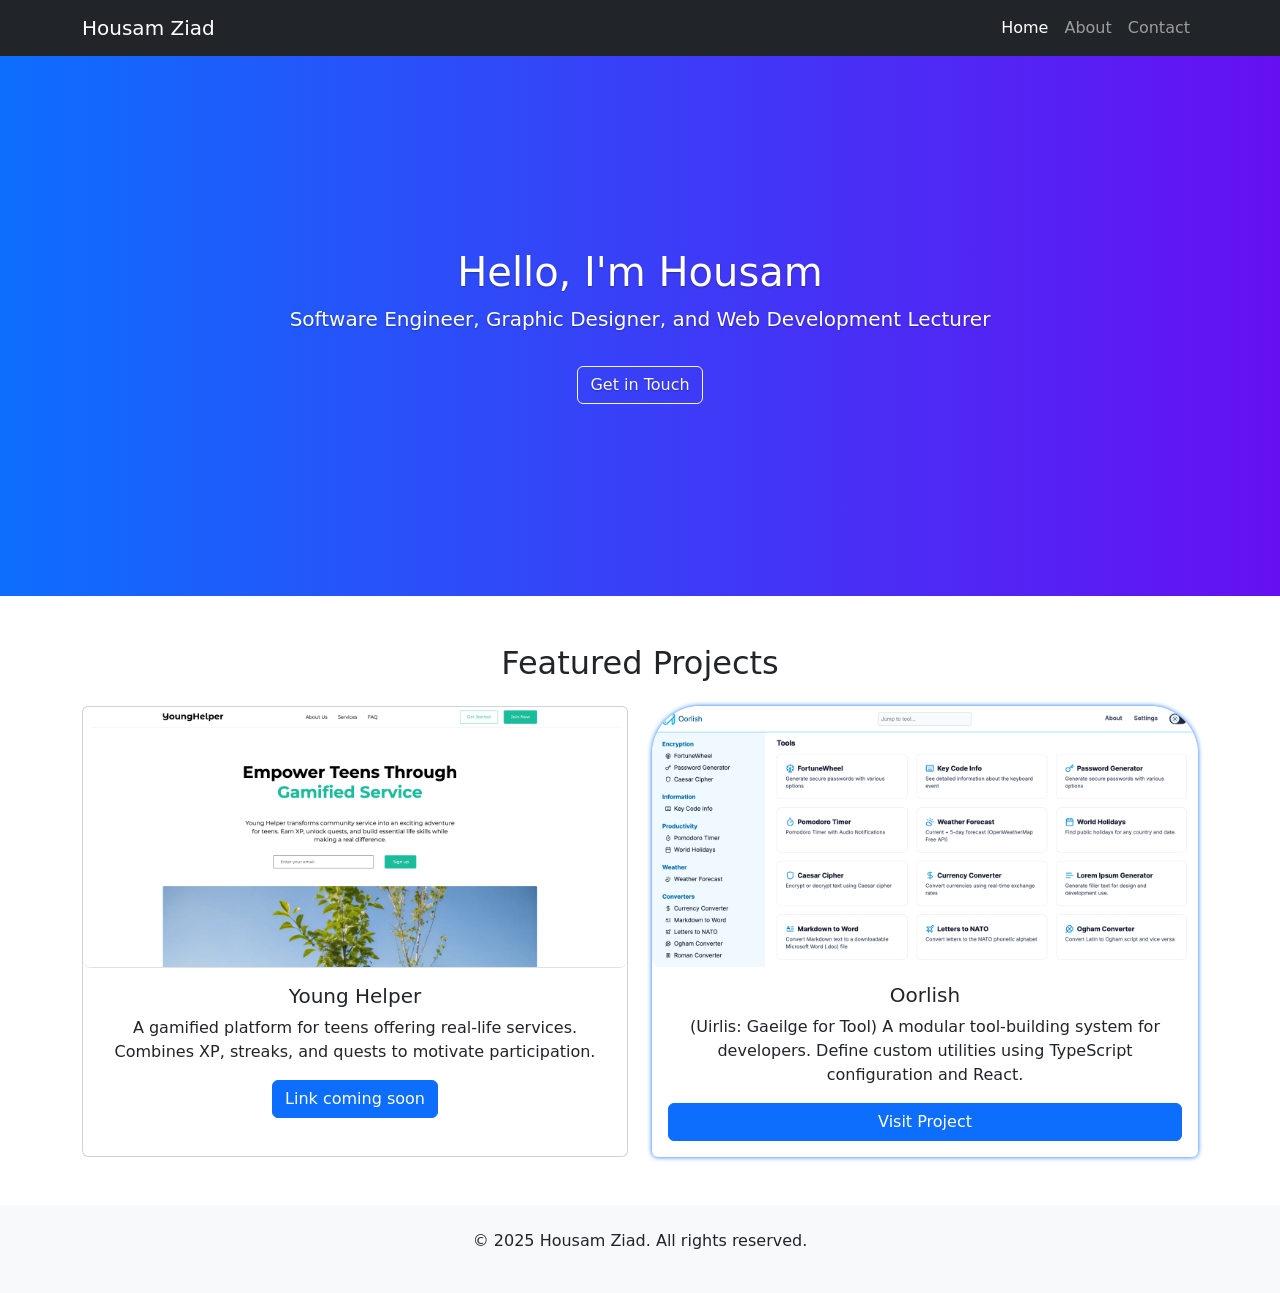
<file: code/index.html>
<!DOCTYPE html>
<html lang="en">
<head>
  <meta charset="UTF-8">
  <title>Housam Ziad | Web Designer & Lecturer</title>
  <meta name="viewport" content="width=device-width, initial-scale=1">
  <meta name="description" content="">
      <link href="https://cdn.jsdelivr.net/npm/bootstrap@5.0.2/dist/css/bootstrap.min.css" rel="stylesheet" integrity="sha384-EVSTQN3/azprG1Anm3QDgpJLIm9Nao0Yz1ztcQTwFspd3yD65VohhpuuCOmLASjC" crossorigin="anonymous">
    <link rel="stylesheet" href="css/style.css">
</head>
<body>
  <nav class="navbar navbar-expand-lg navbar-dark bg-dark">
    <div class="container">
      <a class="navbar-brand" href="index.html">Housam Ziad</a>
      <button class="navbar-toggler" type="button" data-bs-toggle="collapse" data-bs-target="#navbarNav">
        <span class="navbar-toggler-icon"></span>
      </button>
      <div class="collapse navbar-collapse" id="navbarNav">
        <ul class="navbar-nav ms-auto">
          <li class="nav-item"><a class="nav-link active" href="index.html">Home</a></li>
          <li class="nav-item"><a class="nav-link" href="about.html">About</a></li>
          <li class="nav-item"><a class="nav-link" href="contact.html">Contact</a></li>
        </ul>
      </div>
    </div>
  </nav>

  <header class="hero text-white text-center d-flex align-items-center justify-content-center">
    <div>
      <h1>Hello, I'm Housam</h1>
      <p class="lead">Software Engineer, Graphic Designer, and Web Development Lecturer</p>
      <a href="contact.html" class="btn btn-outline-light mt-3">Get in Touch</a>
    </div>
  </header>

  <div class="container my-5">
    <div>
      <p class="mb-4 text-center h2">Featured Projects</p>
      <div class="row g-4">
        <div class="col-md-6">
            <div class="card h-100 text-center">
            <img src="images/younghelpers.png" class="card-img-top border-bottom" alt="Young Helper Project" style="border-top-left-radius: 3rem; border-top-right-radius: 3rem;">
            <div class="card-body">
              <h5 class="card-title">Young Helper</h5>
              <p class="card-text">A gamified platform for teens offering real-life services. Combines XP, streaks, and quests to motivate participation.</p>
              <a href="https://younghelperss.com" class="btn btn-primary">Link coming soon</a>
            </div>
          </div>
        </div>
        <div class="col-md-6">
          <div class="card h-100 border-0 text-center" style="border-top-left-radius: 3rem; border-top-right-radius: 3rem; box-shadow: 0px 0px 5px #0d6efd;">
            <img src="images/oorlish.png" class="card-img-top" alt="Oorlish Project" style="border-top-left-radius: 3rem; border-top-right-radius: 3rem;">
            <div class="card-body">
              <h5 class="card-title">Oorlish</h5>
              <p class="card-text">(Uirlis: Gaeilge for Tool) A modular tool-building system for developers. Define custom utilities using TypeScript configuration and React.</p>
              <a href="https://oorlish.netlify.app" class="btn btn-primary w-100" target="_blank">Visit Project</a>
            </div>
          </div>
        </div>
      </div>
    </div>
  </div>

  <footer class="text-center p-4 bg-light mt-5">
    <p>&copy; 2025 Housam Ziad. All rights reserved.</p>
  </footer>

  <script src="https://cdn.jsdelivr.net/npm/bootstrap@5.0.2/dist/js/bootstrap.bundle.min.js" integrity="sha384-MrcW6ZMFYlzcLA8Nl+NtUVF0sA7MsXsP1UyJoMp4YLEuNSfAP+JcXn/tWtIaxVXM" crossorigin="anonymous"></script>
</body>
</html>
</file>
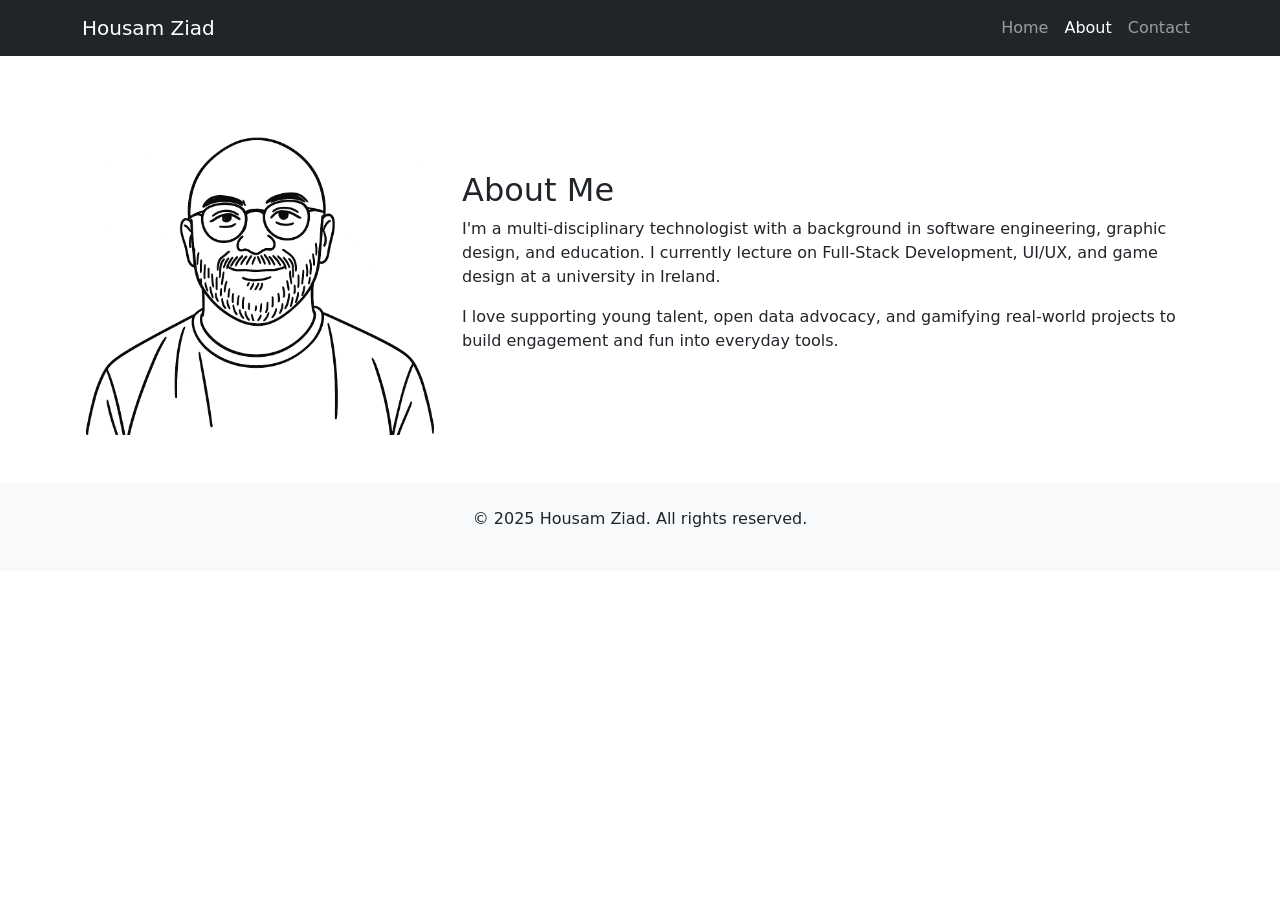
<file: code/about.html>
<!DOCTYPE html>
<html lang="en">
<head>
  <meta charset="UTF-8">
  <title>About | Housam Ziad</title>
  <meta name="viewport" content="width=device-width, initial-scale=1">
      <link href="https://cdn.jsdelivr.net/npm/bootstrap@5.0.2/dist/css/bootstrap.min.css" rel="stylesheet" integrity="sha384-EVSTQN3/azprG1Anm3QDgpJLIm9Nao0Yz1ztcQTwFspd3yD65VohhpuuCOmLASjC" crossorigin="anonymous">
    <link rel="stylesheet" href="css/style.css">
</head>
<body>
  <nav class="navbar navbar-expand-lg navbar-dark bg-dark">
    <div class="container">
      <a class="navbar-brand" href="index.html">Housam Ziad</a>
      <button class="navbar-toggler" type="button" data-bs-toggle="collapse" data-bs-target="#navbarNav">
        <span class="navbar-toggler-icon"></span>
      </button>
      <div class="collapse navbar-collapse" id="navbarNav">
        <ul class="navbar-nav ms-auto">
          <li class="nav-item"><a class="nav-link" href="index.html">Home</a></li>
          <li class="nav-item"><a class="nav-link active" href="about.html">About</a></li>
          <li class="nav-item"><a class="nav-link" href="contact.html">Contact</a></li>
        </ul>
      </div>
    </div>
  </nav>

  <main class="container my-5">
    <div class="row align-items-center">
      <div class="col-md-4">
        <img src="images/housam.png" class="img-fluid rounded">
      </div>
      <div class="col-md-8">
        <h2>About Me</h2>
        <p>I'm a multi-disciplinary technologist with a background in software engineering, graphic design, and education. I currently lecture on Full-Stack Development, UI/UX, and game design at a university in Ireland.</p>
        <p>I love supporting young talent, open data advocacy, and gamifying real-world projects to build engagement and fun into everyday tools.</p>
      </div>
    </div>
  </main>

  <footer class="text-center p-4 bg-light">
    <p>&copy; 2025 Housam Ziad. All rights reserved.</p>
  </footer>

  <script src="https://cdn.jsdelivr.net/npm/bootstrap@5.0.2/dist/js/bootstrap.bundle.min.js" integrity="sha384-MrcW6ZMFYlzcLA8Nl+NtUVF0sA7MsXsP1UyJoMp4YLEuNSfAP+JcXn/tWtIaxVXM" crossorigin="anonymous"></script>
</body>
</html>
</file>
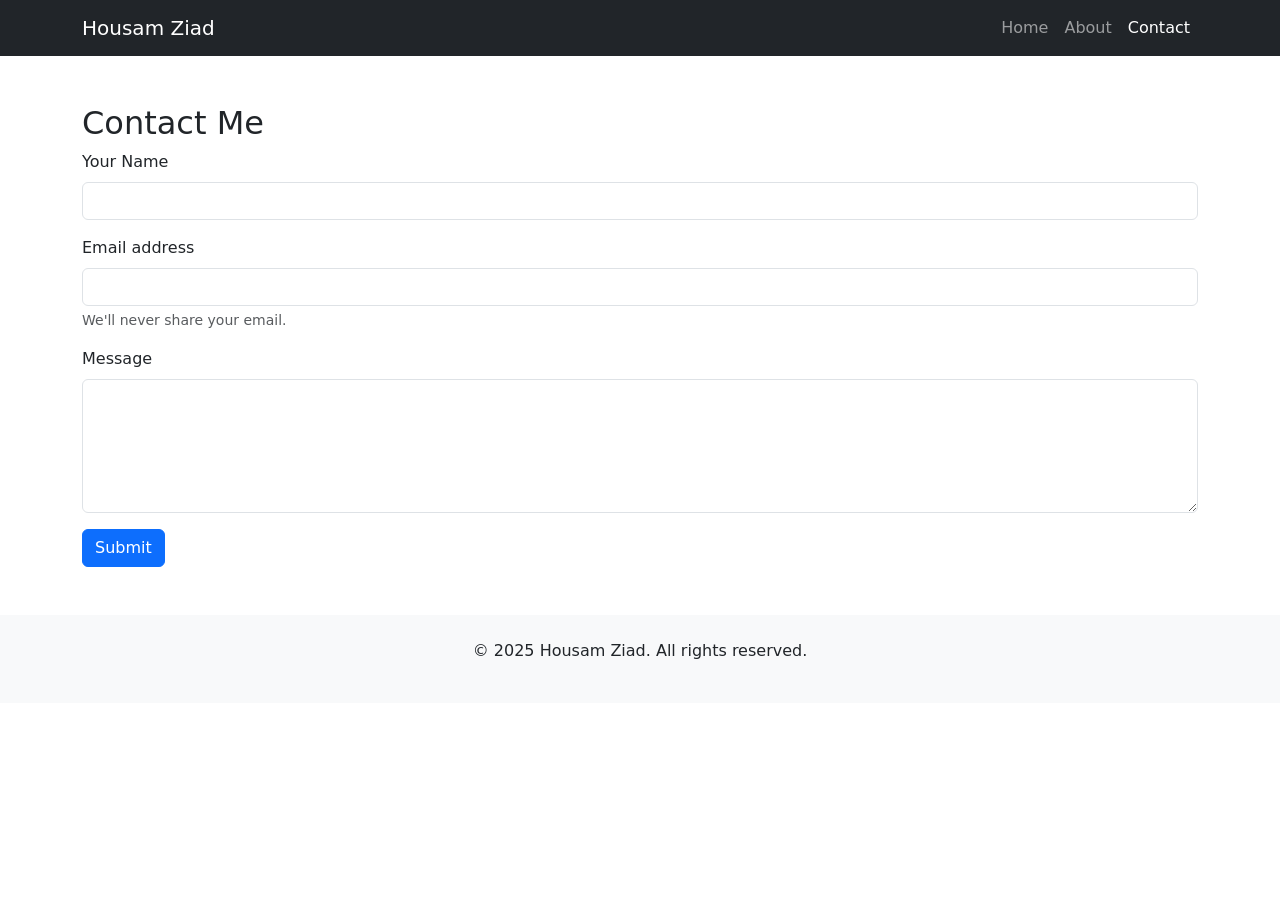
<file: code/contact.html>
<!DOCTYPE html>
<html lang="en">
<head>
  <meta charset="UTF-8">
  <title>Contact | Housam Ziad</title>
  <meta name="viewport" content="width=device-width, initial-scale=1">
      <link href="https://cdn.jsdelivr.net/npm/bootstrap@5.0.2/dist/css/bootstrap.min.css" rel="stylesheet" integrity="sha384-EVSTQN3/azprG1Anm3QDgpJLIm9Nao0Yz1ztcQTwFspd3yD65VohhpuuCOmLASjC" crossorigin="anonymous">
    <link rel="stylesheet" href="css/style.css">
</head>
<body>
  <nav class="navbar navbar-expand-lg navbar-dark bg-dark">
    <div class="container">
      <a class="navbar-brand" href="index.html">Housam Ziad</a>
      <div class="collapse navbar-collapse" id="navbarNav">
        <ul class="navbar-nav ms-auto">
          <li class="nav-item"><a class="nav-link" href="index.html">Home</a></li>
          <li class="nav-item"><a class="nav-link" href="about.html">About</a></li>
          <li class="nav-item"><a class="nav-link active" href="contact.html">Contact</a></li>
        </ul>
      </div>
    </div>
  </nav>

  <main class="container my-5">
    <h2>Contact Me</h2>
    <form aria-label="Contact form">
      <div class="mb-3">
        <label for="name" class="form-label">Your Name</label>
        <input type="text" class="form-control" required>
      </div>
      <div class="mb-3">
        <label for="email" class="form-label">Email address</label>
        <input type="email" class="form-control" aria-describedby="emailHelp" required>
        <div id="emailHelp" class="form-text">We'll never share your email.</div>
      </div>
      <div class="mb-3">
        <label for="message" class="form-label">Message</label>
        <textarea class="form-control" rows="5" required></textarea>
      </div>
      <button type="submit" class="btn btn-primary">Submit</button>
    </form>
  </main>

  <footer class="text-center p-4 bg-light">
    <p>&copy; 2025 Housam Ziad. All rights reserved.</p>
  </footer>

  <script src="https://cdn.jsdelivr.net/npm/bootstrap@5.0.2/dist/js/bootstrap.bundle.min.js" integrity="sha384-MrcW6ZMFYlzcLA8Nl+NtUVF0sA7MsXsP1UyJoMp4YLEuNSfAP+JcXn/tWtIaxVXM" crossorigin="anonymous"></script>
</body>
</html>
</file>
<file: code/css/style.css>
.hero {
  height: 60vh;
  background-image: linear-gradient(to right, #0d6efd, #6610f2);
  color: white;
  text-shadow: 0 1px 2px rgba(0,0,0,0.3);
}

img {
  max-width: 100%;
  height: auto;
  border-radius: 8px;
}

/* 
.test-class {
  background-color: #f8f9fa;
  padding: 20px;
  border-radius: 8px;
  box-shadow: 0 2px 4px rgba(0,0,0,0.1);
} */

.legacy-style {
  font-family: Arial;
}
</file>
